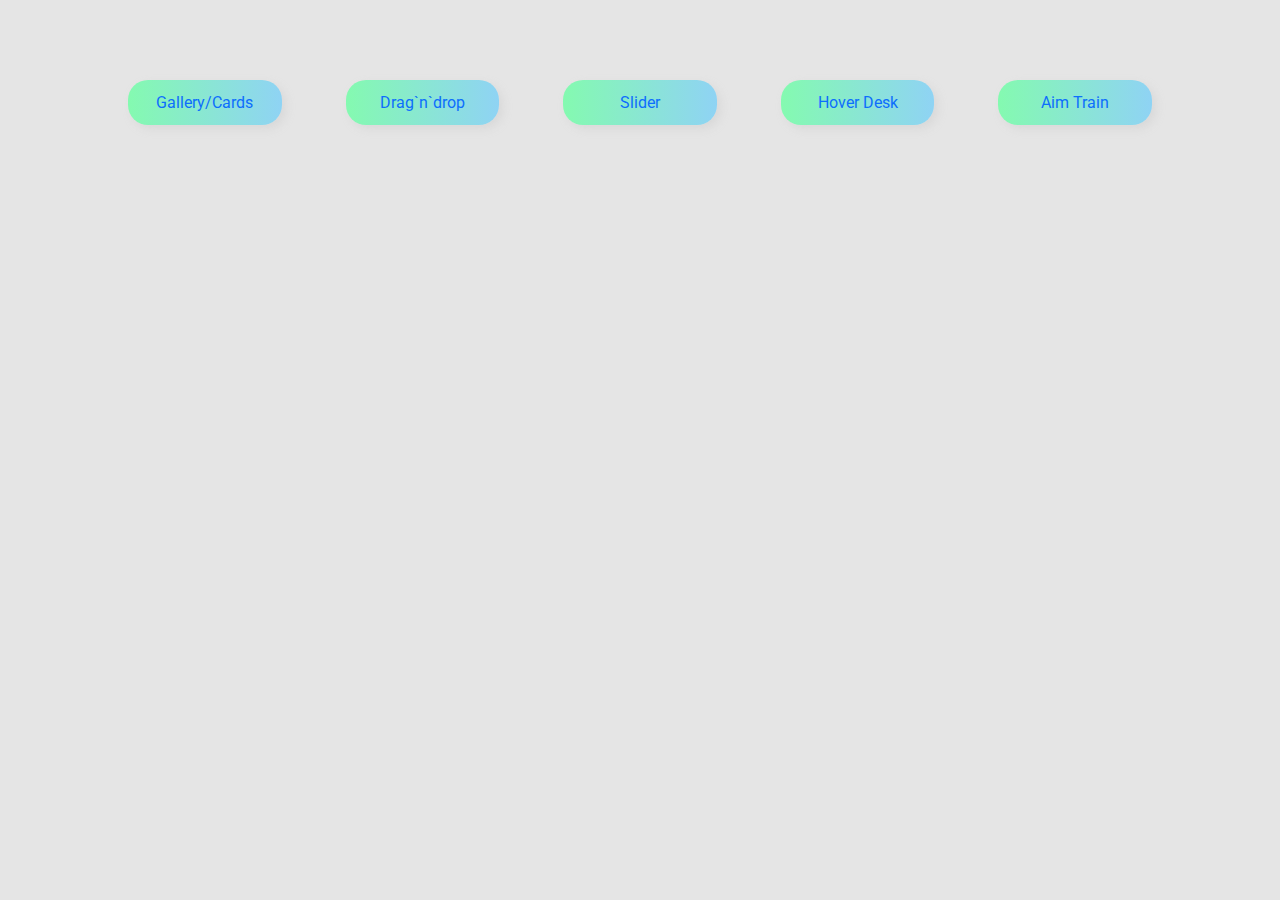
<file: index.html>
<!DOCTYPE html>
<html lang="en">
<head>
    <meta charset="UTF-8">
    <meta http-equiv="X-UA-Compatible" content="IE=edge">
    <meta name="viewport" content="width=device-width, initial-scale=1.0">
    <link rel="stylesheet" href="css/styles.css" />
    <title>js-drafts</title>
</head>
<body>
    <div class="row">
            <div class="column cards">
                <a href="Cards/index.html">Gallery/Cards</a>
            </div>
            <div class="column drag">
                <a href="Drag`n`Drop/index.html">Drag`n`drop</a> 
            </div>
            <div class="column slider">
                <a href="Slider/index.html">Slider</a> 
            </div>
            <div class="column mini-game">
                <a href="Hover-desk/index.html">Hover Desk</a> 
            </div>
            <div class="column aim-train">
                <a href="AIM Training/index.html">Aim Train</a>
            </div>
        </div>
</body>
</html>
</file>
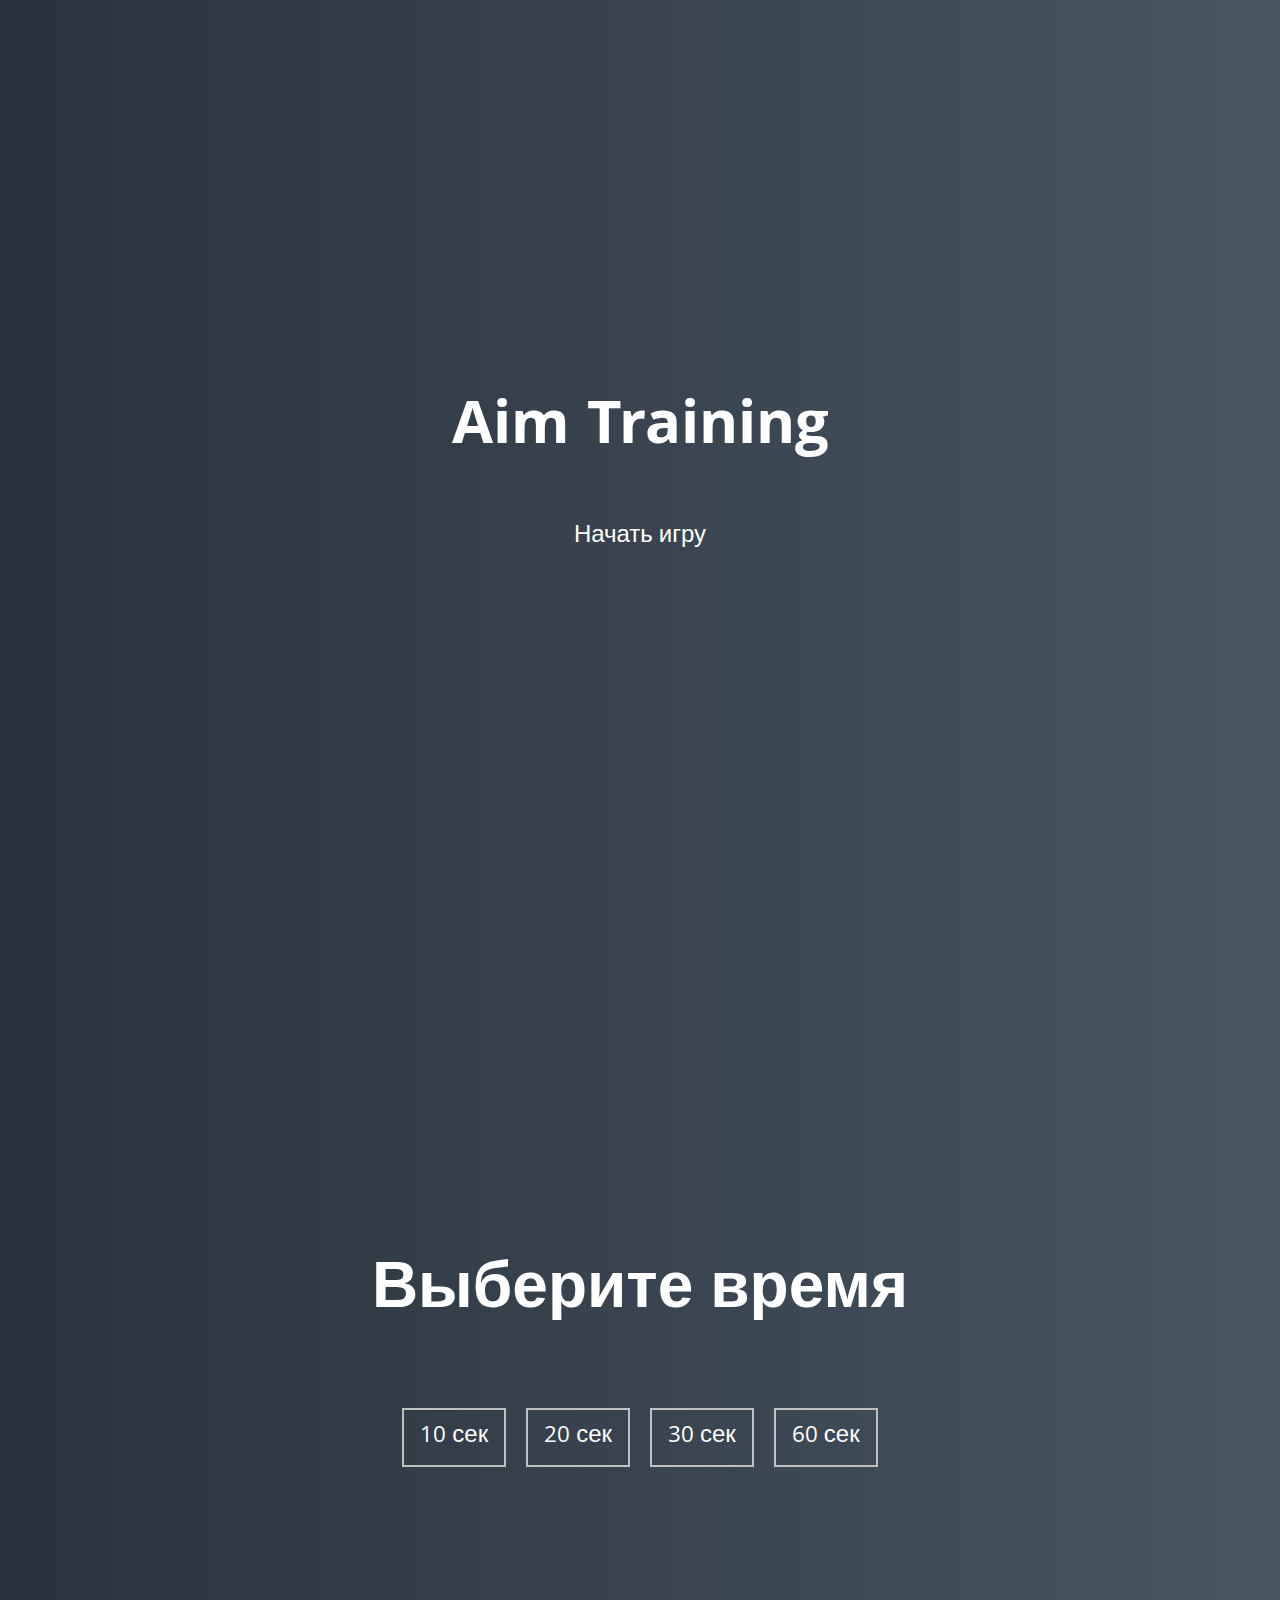
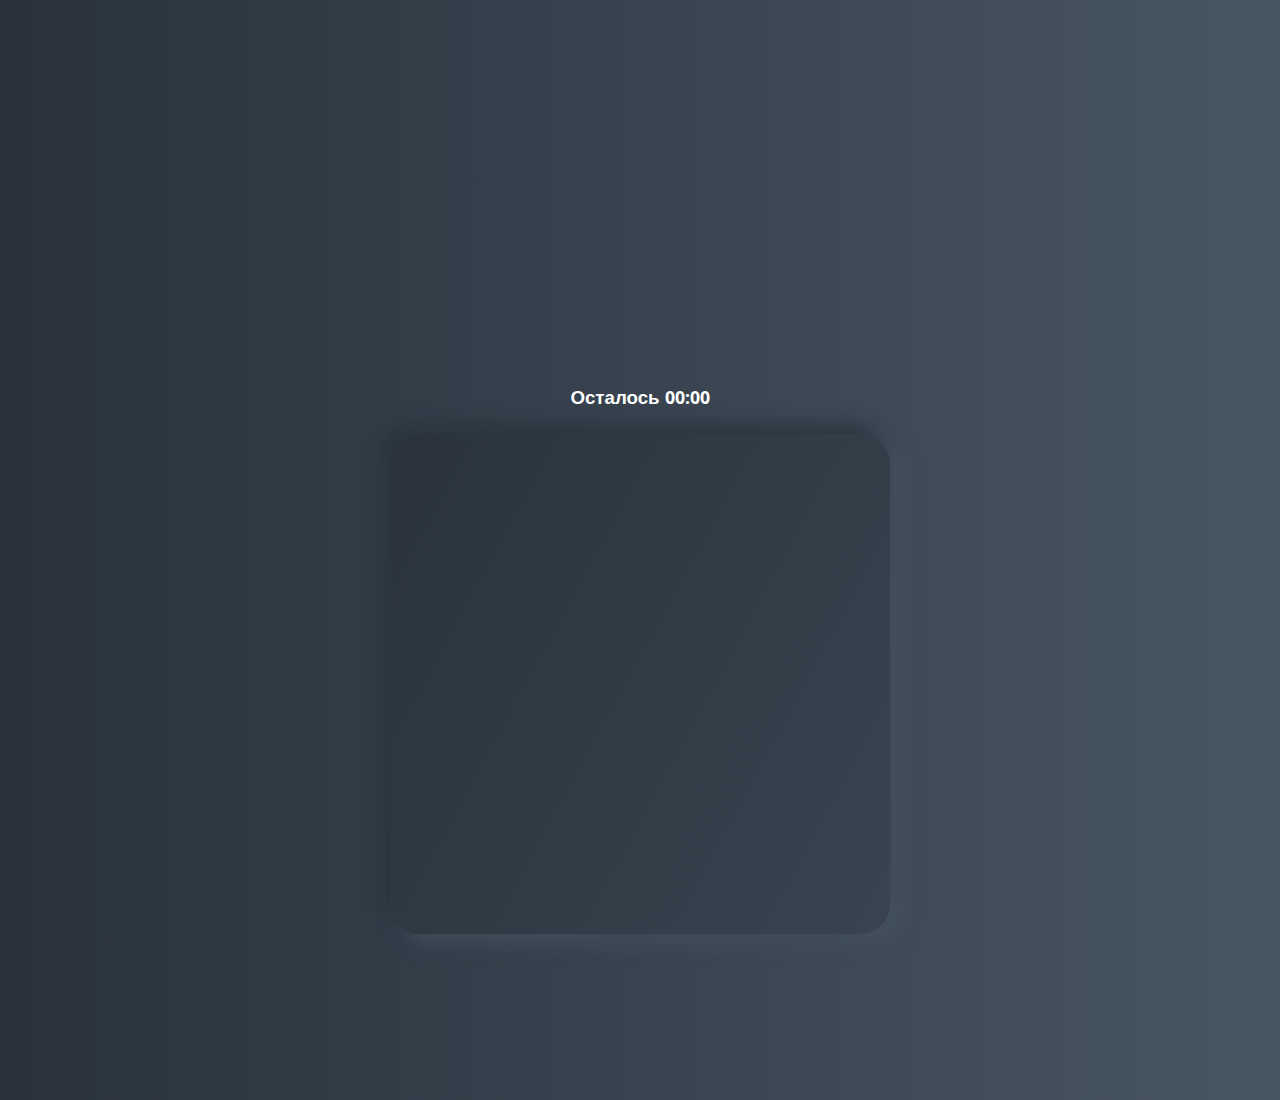
<file: AIM Training/index.html>
<!DOCTYPE html>
<html lang="en">
  <head>
    <meta charset="UTF-8" />
    <meta name="viewport" content="width=device-width, initial-scale=1.0" />
    <link rel="stylesheet" href="css/styles.css" />
    <title>Aim Training | Проект 5</title>
  </head>
  <body>
    <div class="screen">
      <h1>Aim Training</h1>
      <a href="#" class="start" id="start">Начать игру</a>
    </div>
    <div class="screen">
      <h1>Выберите время</h1>
      <ul class="time-list" id="time-list">
        <li>
          <button class="time-btn" data-time="10">
            10 сек
          </button>
        </li>
        <li>
          <button class="time-btn" data-time="20">
            20 сек
          </button>
        </li>
        <li>
          <button class="time-btn" data-time="30">
            30 сек
          </button>
        </li>
        <li>
          <button class="time-btn" data-time="60">
            60 сек
          </button>
        </li>
      </ul>
    </div>
    <div class="screen">
      <h3>Осталось <span id="time">00:00</span></h3>
      <div class="board" id="board"></div>
    </div>
    <script src="js/app.js"></script>
  </body>
</html>
</file>
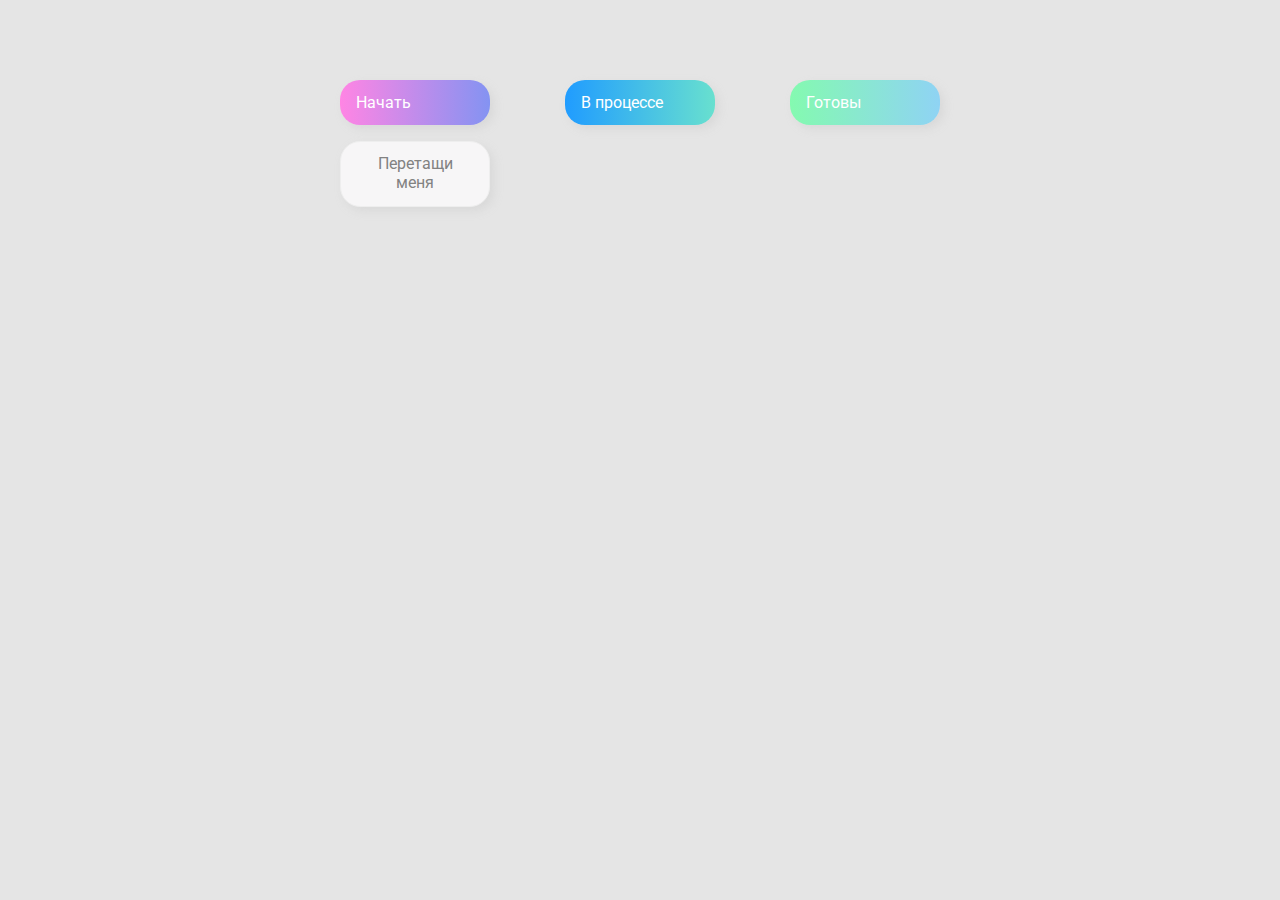
<file: Drag`n`Drop/index.html>
<!DOCTYPE html>
<html lang="en">
  <head>
    <meta charset="UTF-8" />
    <meta name="viewport" content="width=device-width, initial-scale=1.0" />
    <link rel="stylesheet" href="css/styles.css" />
    <title>Drag & Drop | Проект 2</title>
  </head>
  <body>
    <div>
      <div class="row">
          <div class="col-header start">Начать</div>
          <div class="col-header progress">В процессе</div>
          <div class="col-header done">Готовы</div>
      </div>

      <div class="row">
        <div class="placeholder">
          <div class="item" draggable="true">Перетащи меня</div>
        </div>
        <div class="placeholder"></div>
        <div class="placeholder"></div>
      </div>
      
    </div>
    <script src="js/dnd.js"></script>
  </body>
</html>
</file>
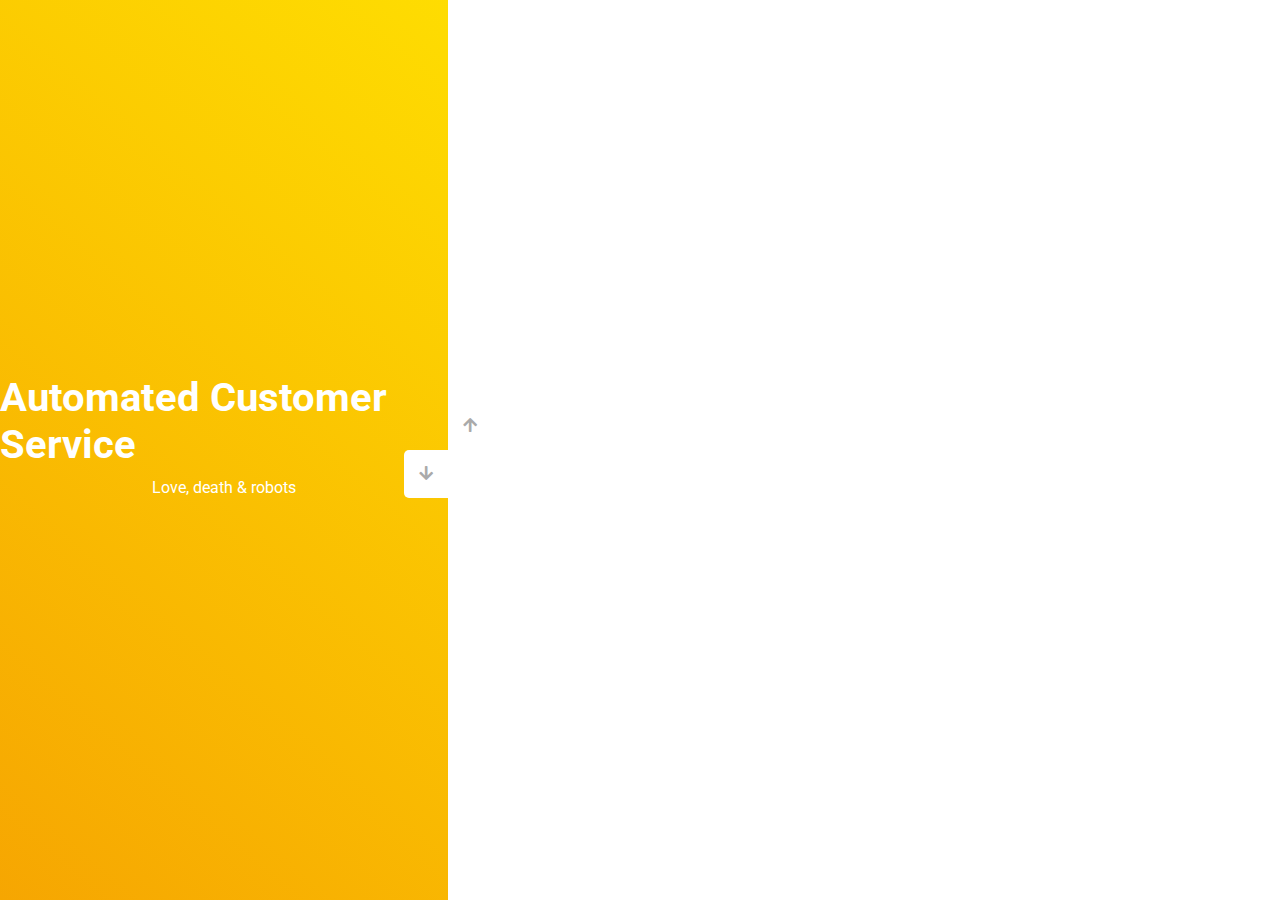
<file: Slider/index.html>
<!DOCTYPE html>
<html lang="en">
  <head>
    <meta charset="UTF-8" />
    <meta name="viewport" content="width=device-width, initial-scale=1.0" />
    <link
      rel="stylesheet"
      href="https://cdnjs.cloudflare.com/ajax/libs/font-awesome/5.15.1/css/all.min.css"
    />
    <link rel="stylesheet" href="css/style.css" />
    <title>Слайдер | Проект 3</title>
  </head>
  <body>
    <div class="container">
      <div class="sidebar">
        <div style="background: linear-gradient(229.99deg, #727158 -26%, #494d33 145%);">
            <h1>Pop Squad</h1>
            <p>Love, death & robots</p>
        </div>
        <div style="background: linear-gradient(229.99deg, #3d74f3 -26%, #235cdf 145%);">
            <h1>The Witness.</h1>
            <p>Love, death & robots</p>
        </div>
        <div style="background: linear-gradient(229.99deg, #11DEE9 -26%, #017E8B 145%);">
          <h1>Snow in the desert</h1>
          <p>Love, death & robots</p>
        </div>
        <div style="background: linear-gradient(215.32deg, #F90306 -1%, #9E0706 124%);">
          <h1>Life Hutch</h1>
          <p>Love, death & robots</p>
        </div>
        <div style="background: linear-gradient(221.87deg, #8308EA 1%, #5305AF 128%);">
          <h1>Zima Blue</h1>
          <p>Love, death & robots</p>
        </div>
        <div style="background: linear-gradient(220.16deg, #FFE101 -8%, #F39102 138%);">
          <h1>Automated Customer Service</h1>
          <p>Love, death & robots</p>
        </div>
      </div>
      <div class="main-slide">
        <div
          style="
            background-image: url('https://images.unsplash.com/photo-1601574968106-b312ac309953?ixlib=rb-1.2.1&ixid=MnwxMjA3fDB8MHxwaG90by1wYWdlfHx8fGVufDB8fHx8&auto=format&fit=crop&w=1996&q=80');
          "
        ></div>
        <div
          style="
            background-image: url('https://images.unsplash.com/photo-1511447333015-45b65e60f6d5?ixid=MnwxMjA3fDB8MHxwaG90by1wYWdlfHx8fGVufDB8fHx8&ixlib=rb-1.2.1&auto=format&fit=crop&w=2023&q=80');
          "
        ></div>
        <div
          style="
            background-image: url('https://images.unsplash.com/photo-1501529301789-b48c1975542a?ixid=MnwxMjA3fDB8MHxwaG90by1wYWdlfHx8fGVufDB8fHx8&ixlib=rb-1.2.1&auto=format&fit=crop&w=1950&q=80');
          "
        ></div>
        <div
          style="
            background-image: url('https://images.unsplash.com/photo-1520263115673-610416f52ab6?ixlib=rb-1.2.1&ixid=MnwxMjA3fDB8MHxwaG90by1wYWdlfHx8fGVufDB8fHx8&auto=format&fit=crop&w=1950&q=80');
          "
        ></div>
        <div 
            style="
                background-image: url('https://images6.alphacoders.com/104/1049239.jpg');        
            "
        ></div>
        <div 
            style="
                /* background-image: url('https://i4.imageban.ru/out/2021/05/14/2859994f8270ba05e485b746ede88337.png');      */
                background-image: url('https://i.ibb.co/pbm6zrm/L-D-R.png');
            "
        ></div>
      </div>
      <div class="controls">
        <button class="down-button">
          <i class="fas fa-arrow-down"></i>
        </button>
        <button class="up-button">
          <i class="fas fa-arrow-up"></i>
        </button>
      </div>
    </div>
    <script src="js/slider.js"></script>
  </body>
</html>
</file>
<file: css/styles.css>
@import url("https://fonts.googleapis.com/css?family=Roboto&display=swap");

* {
  box-sizing: border-box;
}
a {
  color: #0d6efd;
  text-decoration: none;
}
a:hover {
  color: #0a58ca;
}
body {
  font-family: "Roboto", sans-serif;
  background-color: #e5e5e5;
  display: flex;
  padding-top: 5rem;
  justify-content: center;
  overflow: hidden;
  margin: 0;
}

.row {
  display: flex;
  width: 80%;
  justify-content: space-between;
  margin-bottom: 1rem;
  align-items: center;
}

.column {
  width: 15%;
  background: linear-gradient(90deg, #84fab0 0%, #8fd3f4 100%);
  box-shadow: 4px 4px 9px rgba(198, 198, 198, 0.36);
  border-radius: 20px;
  padding: 0.8rem 1rem;
  color: #fff;
  text-align: center;
}
</file>
<file: AIM Training/css/styles.css>
@import url("https://fonts.googleapis.com/css?family=Khula&display=swap");

* {
  box-sizing: border-box;
}

body {
  color: #fff;
  font-family: "Khula", sans-serif;
  height: 100vh;
  overflow: hidden;
  margin: 0;
  text-align: center;
}

a {
  color: #fff;
  text-decoration: none;
}

a:hover {
  color: #16d9e3;
}

.start {
  font-size: 1.5rem;
}

h1 {
  line-height: 1.4;
  font-size: 4rem;
}

.screen {
  display: flex;
  flex-direction: column;
  align-items: center;
  justify-content: center;
  height: 100vh;
  width: 100vw;
  transition: margin 0.5s ease-out;
  background: linear-gradient(90deg, #29323c 0%, #485563 100%);
}

.screen.up {
  margin-top: -100vh;
}

.time-list {
  display: flex;
  flex-wrap: wrap;
  justify-content: center;
  list-style: none;
  padding: 0;
}

.time-list li {
  margin: 10px;
}

.time-btn {
  background-color: transparent;
  border: 2px solid #c0c0c0;
  color: #fff;
  cursor: pointer;
  font-family: inherit;
  padding: 0.5rem 1rem;
  font-size: 1.5rem;
}

.time-btn:hover {
  border: 2px solid #16d9e3;
  color: #16d9e3;
}

.hide {
  opacity: 0;
}

.primary {
  color: #16d9e3;
}

.board {
  display: flex;
  justify-content: center;
  align-items: center;
  position: relative;
  width: 500px;
  height: 500px;
  background: linear-gradient(118.38deg, #29323c -4.6%, #485563 200.44%);
  box-shadow: -8px -8px 20px #2a333d, 10px 7px 20px #475462;
  border-radius: 30px;
  overflow: hidden;
}

.circle {
  background: linear-gradient(90deg, #16d9e3 0%, #30c7ec 47%, #46aef7 100%);
  position: absolute;
  border-radius: 50%;
  cursor: pointer;
}
</file>
<file: Drag`n`Drop/css/styles.css>
@import url("https://fonts.googleapis.com/css?family=Roboto&display=swap");

* {
  box-sizing: border-box;
}

body {
  font-family: "Roboto", sans-serif;
  background-color: #e5e5e5;
  display: flex;
  padding-top: 5rem;
  justify-content: center;
  overflow: hidden;
  margin: 0;
}

.row {
  display: flex;
  width: 600px;
  justify-content: space-between;
  margin-bottom: 1rem;
}

.col-header {
  width: 150px;
  box-shadow: 4px 4px 9px rgba(198, 198, 198, 0.36);
  border-radius: 20px;
  padding: 0.8rem 1rem;
  color: #fff;
}

.item {
  width: 150px;
  height: 66px;
  border: 1px solid #eee;
  box-shadow: 4px 4px 9px rgba(198, 198, 198, 0.36);
  border-radius: 20px;
  background: #f7f6f7;
  padding: 0.8rem 1rem;
  color: #828282;
  text-align: center;
  cursor: grab;
}

.item:active {
  cursor: grabbing;
}

.placeholder {
  width: 150px;
  height: 66px;
}

.start {
  background: linear-gradient(90deg, #ff85e4 0%, #229efd 179.25%);
}

.progress {
  background: linear-gradient(90deg, #209cff 0%, #68e0cf 100%);
}

.done {
  background: linear-gradient(90deg, #84fab0 0%, #8fd3f4 100%);
}
.hold {
  background: linear-gradient(90deg, #fbc2eb 0%, #a6c1ee 100%);
}
.hide {
  display: none;
}
.hovered {
  box-shadow: 0 0 10px 5px #8ed7ed;
  border-radius: 20px;
  background-color: rgba(0, 0, 0, 0.04);
}
</file>
<file: Slider/css/style.css>
@import url("https://fonts.googleapis.com/css?family=Roboto&display=swap");

* {
  box-sizing: border-box;
  margin: 0;
  padding: 0;
}

body {
  font-family: "Roboto", sans-serif;
  height: 100vh;
}

.container {
  position: relative;
  overflow: hidden;
  width: 100vw;
  height: 100vh;
}

.sidebar {
  height: 100%;
  width: 35%;
  position: absolute;
  top: 0;
  left: 0;
  transition: transform 0.5s ease-in-out;
}

.sidebar > div {
  height: 100%;
  width: 100%;
  display: flex;
  flex-direction: column;
  align-items: center;
  justify-content: center;
  color: #fff;
}

.sidebar h1 {
  font-size: 40px;
  margin-bottom: 10px;
  margin-top: -30px;
}

.main-slide {
  height: 100%;
  position: absolute;
  top: 0;
  left: 35%;
  width: 65%;
  transition: transform 0.5s ease-in-out;
}

.main-slide > div {
  background-repeat: no-repeat;
  background-size: cover;
  background-position: center center;
  height: 100%;
  width: 100%;
}

button {
  background-color: #fff;
  border: none;
  color: #aaa;
  cursor: pointer;
  font-size: 16px;
  padding: 15px;
}

button:hover {
  color: #222;
}

button:focus {
  outline: none;
}

.container .controls button {
  position: absolute;
  left: 35%;
  top: 50%;
  z-index: 100;
}

.container .controls .down-button {
  transform: translateX(-100%);
  border-top-left-radius: 5px;
  border-bottom-left-radius: 5px;
}

.container .controls .up-button {
  transform: translateY(-100%);
  border-top-right-radius: 5px;
  border-bottom-right-radius: 5px;
}
</file>
